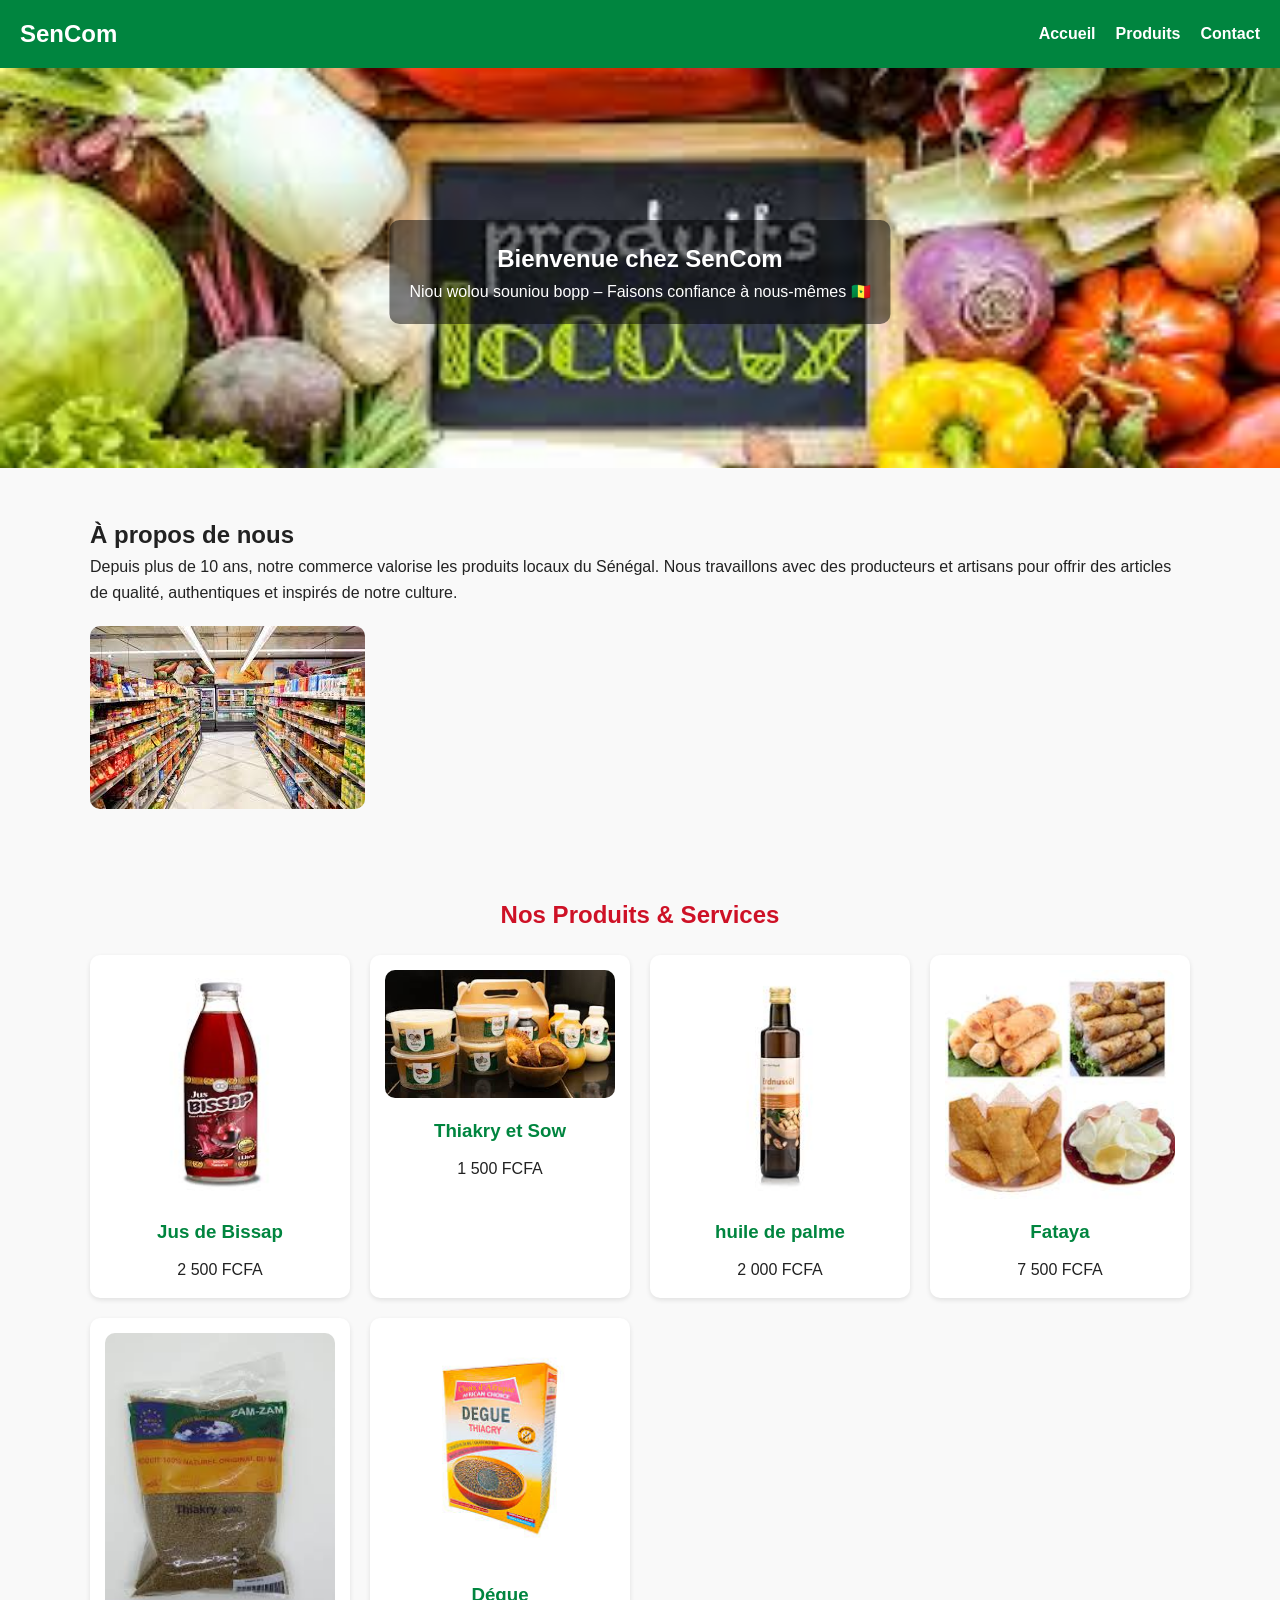
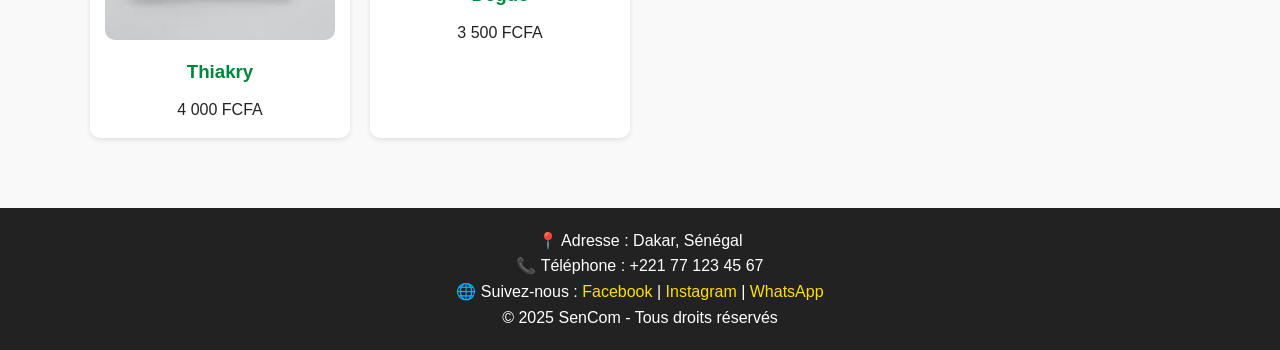
<file: index.html>
<!DOCTYPE html>
<html lang="fr">

<head>
  <meta charset="UTF-8">
  <meta name="viewport" content="width=device-width, initial-scale=1.0">
  <title>SenCom - Accueil</title>
  <link rel="stylesheet" href="style.css">
</head>

<body>


  <header>
    <div class="logo">SenCom</div>
    <nav>
      <ul>
        <li><a href="index.html">Accueil</a></li>
        <li><a href="produits.html">Produits</a></li>
        <li><a href="contact.html">Contact</a></li>
      </ul>
    </nav>
  </header>


  <section class="hero">
    <img src="hero.jpg" alt="Commerce Sénégalais">
    <div class="hero-text">
      <h1>Bienvenue chez SenCom</h1>
      <p>Niou wolou souniou bopp – Faisons confiance à nous-mêmes 🇸🇳</p>
    </div>
  </section>

  <section class="about container">
    <div class="about-text">
      <h2>À propos de nous</h2>
      <p>
        Depuis plus de 10 ans, notre commerce valorise les produits locaux du Sénégal.
        Nous travaillons avec des producteurs et artisans pour offrir des articles de qualité,
        authentiques et inspirés de notre culture.
      </p>
    </div>
    <div class="about-img">
      <img src="img.jpg" alt="Notre boutique">
    </div>
  </section>


  <section class="products container">
    <h2>Nos Produits & Services</h2>
    <div class="product-grid">
      <article class="card"><img src="prod1.jpg">
        <h3>Jus de Bissap</h3>
        <p>2 500 FCFA</p>
      </article>
      <article class="card"><img src="prod2.jpg">
        <h3>Thiakry et Sow </h3> 
        <p>1 500 FCFA</p>
      </article>
      <article class="card"><img src="prod3.jpg">
        <h3>huile de palme</h3>
        <p>2 000 FCFA</p>
      </article>
      <article class="card"><img src="prod4.jpg">
        <h3>Fataya</h3>
        <p>7 500 FCFA</p>
      </article>
      <article class="card"><img src="prod5.jpg">
        <h3>Thiakry</h3>
        <p>4 000 FCFA</p>
      </article>
      <article class="card"><img src="prod6.jpg">
        <h3>Dégue</h3>
        <p>3 500 FCFA</p>
      </article>

    </div>
  </section>

  <footer>
    <p>📍 Adresse : Dakar, Sénégal</p>
    <p>📞 Téléphone : +221 77 123 45 67</p>
    <p>🌐 Suivez-nous :
      <a href="#">Facebook</a> |
      <a href="#">Instagram</a> |
      <a href="#">WhatsApp</a>
    </p>
    <p>&copy; 2025 SenCom - Tous droits réservés</p>
  </footer>

</body>

</html>
</file>
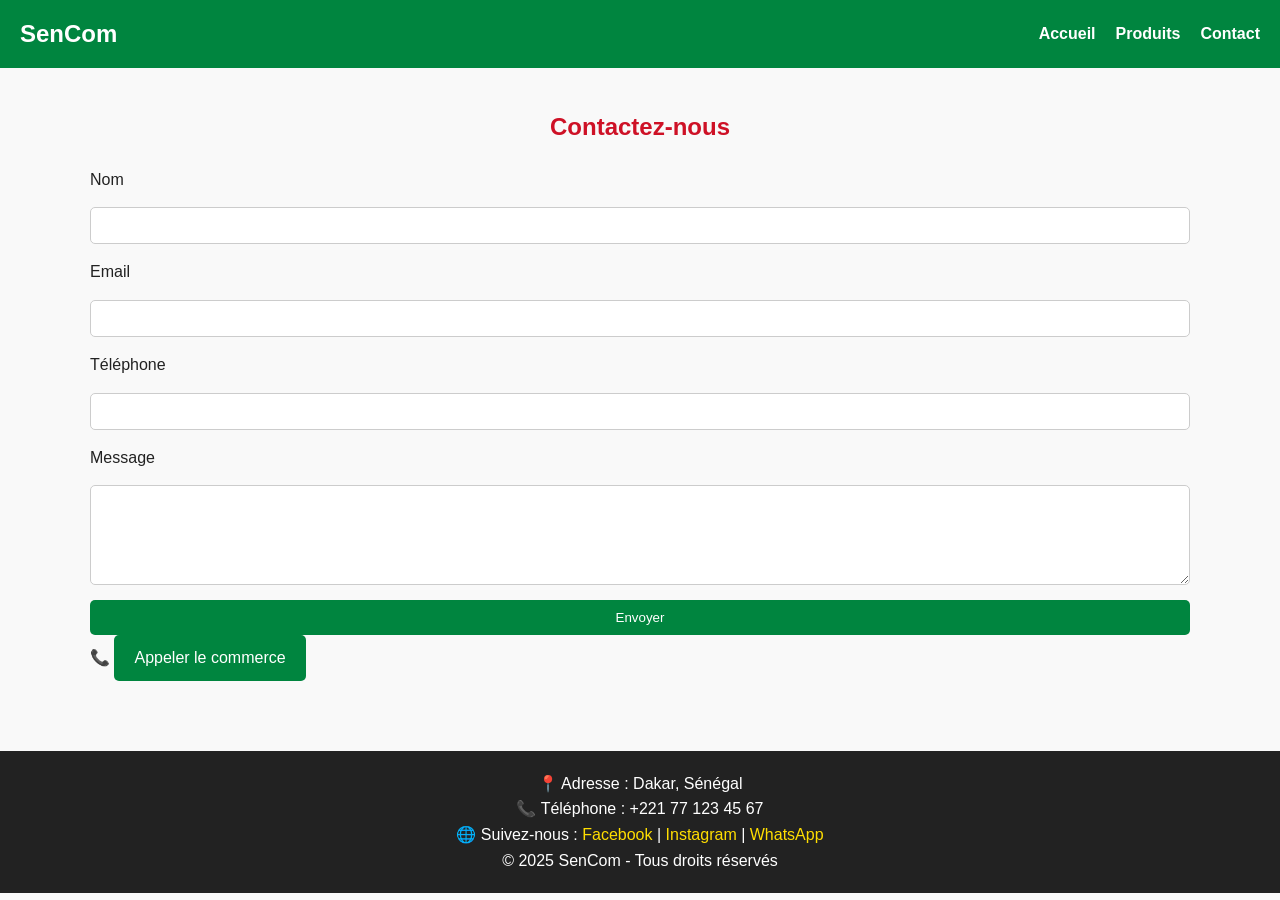
<file: contact.html>
<!DOCTYPE html>
<html lang="fr">
<head>
  <meta charset="UTF-8">
  <meta name="viewport" content="width=device-width, initial-scale=1.0">
  <title>SenCom - Contact</title>
  <link rel="stylesheet" href="style.css">
</head>
<body>

 
  <header>
    <div class="logo">SenCom</div>
    <nav>
      <ul>
        <li><a href="index.html">Accueil</a></li>
        <li><a href="produits.html">Produits</a></li>
        <li><a href="contact.html">Contact</a></li>
      </ul>
    </nav>
  </header>

  
  <section class="contact container">
    <h2>Contactez-nous</h2>
    <form>
      <label for="nom">Nom</label>
      <input type="text" id="nom" name="nom" required>

      <label for="email">Email</label>
      <input type="email" id="email" name="email" required>

      <label for="tel">Téléphone</label>
      <input type="tel" id="tel" name="tel">

      <label for="msg">Message</label>
      <textarea id="msg" name="msg" required></textarea>

      <button type="submit" class="btn-senegal">Envoyer</button>
    </form>

    <p>
      📞 <a href="tel:+221771234567" class="btn-senegal">Appeler le commerce</a>
    </p>
  </section>


  <footer>
    <p>📍 Adresse : Dakar, Sénégal</p>
    <p>📞 Téléphone : +221 77 123 45 67</p>
    <p>🌐 Suivez-nous : 
      <a href="#">Facebook</a> | 
      <a href="#">Instagram</a> | 
      <a href="#">WhatsApp</a>
    </p>
    <p>&copy; 2025 SenCom - Tous droits réservés</p>
  </footer>

</body>
</html>
</file>
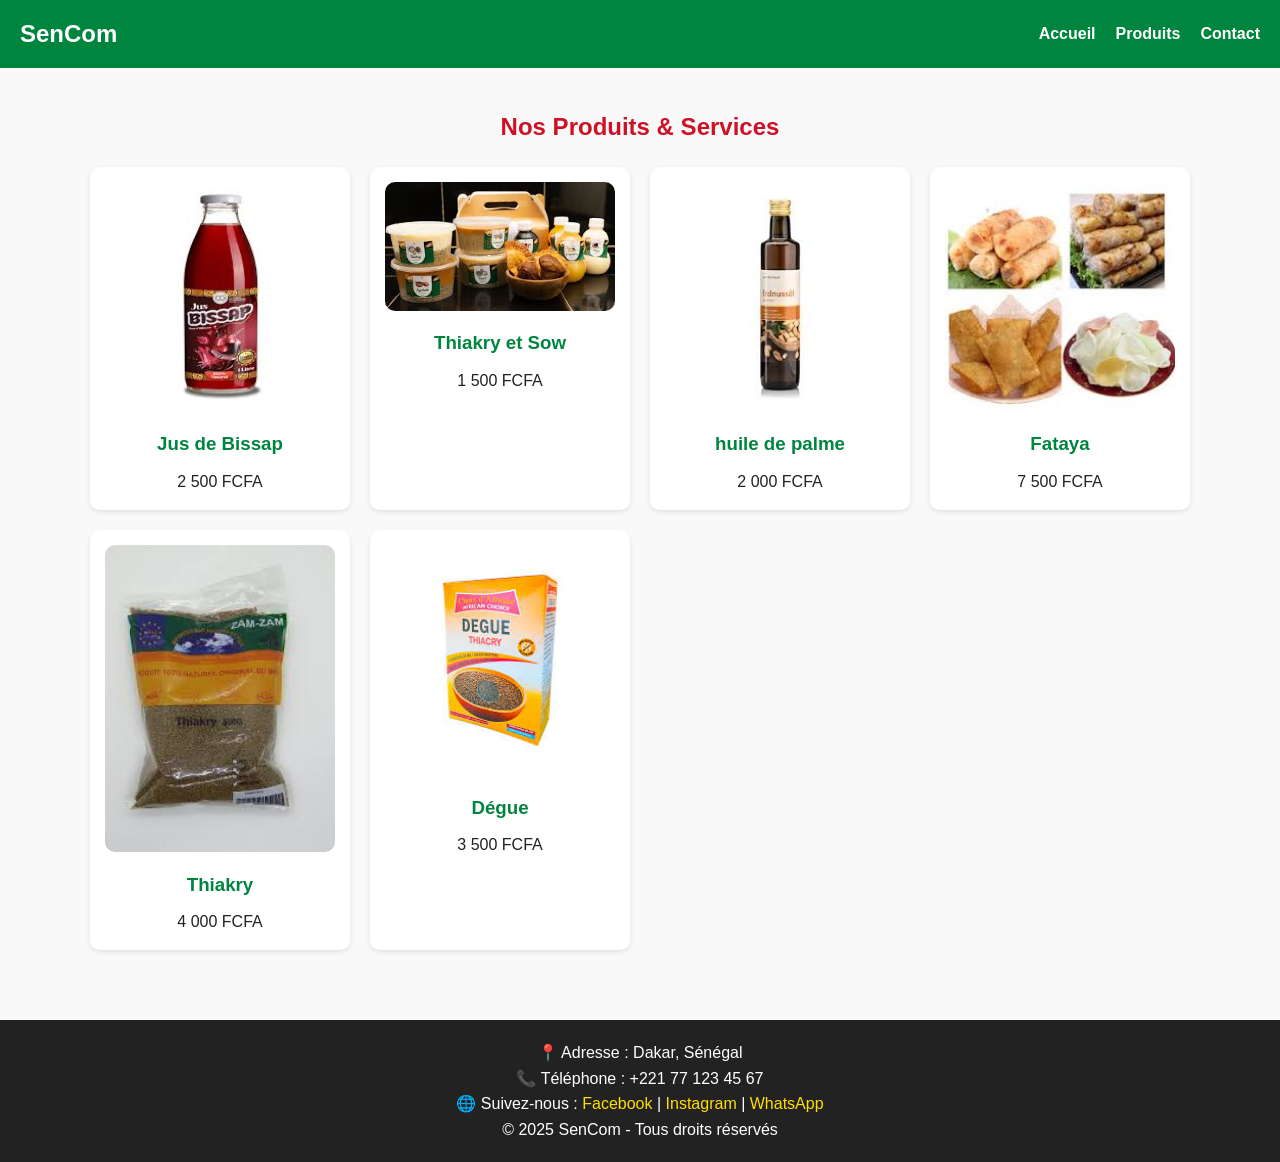
<file: produits.html>
<!DOCTYPE html>
<html lang="fr">
<head>
  <meta charset="UTF-8">
  <meta name="viewport" content="width=device-width, initial-scale=1.0">
  <title>SenCom - Produits</title>
  <link rel="stylesheet" href="style.css">
</head>
<body>


  <header>
    <div class="logo">SenCom</div>
    <nav>
      <ul>
        <li><a href="index.html">Accueil</a></li>
        <li><a href="produits.html">Produits</a></li>
        <li><a href="contact.html">Contact</a></li>
      </ul>
    </nav>
  </header>


  <section class="products container">
    <h2>Nos Produits & Services</h2>
    <div class="product-grid">
      <article class="card"><img src="prod1.jpg"><h3>Jus de Bissap</h3><p>2 500 FCFA</p></article>
      <article class="card"><img src="prod2.jpg"><h3>Thiakry et Sow </h3><p>1 500 FCFA</p></article>
      <article class="card"><img src="prod3.jpg"><h3>huile de palme</h3><p>2 000 FCFA</p></article>
      <article class="card"><img src="prod4.jpg"><h3>Fataya</h3><p>7 500 FCFA</p></article>
      <article class="card"><img src="prod5.jpg"><h3>Thiakry</h3><p>4 000 FCFA</p></article>
      <article class="card"><img src="prod6.jpg"><h3>Dégue</h3><p>3 500 FCFA</p></article>
     
    </div>
  </section>


  <footer>
    <p>📍 Adresse : Dakar, Sénégal</p>
    <p>📞 Téléphone : +221 77 123 45 67</p>
    <p>🌐 Suivez-nous : 
      <a href="#">Facebook</a> | 
      <a href="#">Instagram</a> | 
      <a href="#">WhatsApp</a>
    </p>
    <p>&copy; 2025 SenCom - Tous droits réservés</p>
  </footer>

</body>
</html>
</file>
<file: style.css>
:root {
  --yellow: #FFDE00;
  --green: #00853F;
  --red: #CE1126;
  --dark: #222;
  --light: #f9f9f9;
}


* {
  margin: 0;
  padding: 0;
  box-sizing: border-box;
}
body {
  font-family: Arial, sans-serif;
  line-height: 1.6;
  background: var(--light);
  color: var(--dark);
}


header {
  background: var(--green);
  color: white;
  padding: 15px 20px;
  display: flex;
  justify-content: space-between;
  align-items: center;
}
header .logo {
  font-size: 1.5em;
  font-weight: bold;
}
nav ul {
  list-style: none;
  display: flex;
  gap: 20px;
}
nav a {
  color: white;
  text-decoration: none;
  font-weight: bold;
}
nav a:hover {
  color: var(--yellow);
}


.hero {
  position: relative;
  text-align: center;
  color: white;
}
.hero img {
  width: 100%;
  height: 400px;
  object-fit: cover;
}
.hero-text {
  position: absolute;
  top: 50%;
  left: 50%;
  transform: translate(-50%, -50%);
  background: rgba(0,0,0,0.5);
  padding: 20px;
  border-radius: 10px;
}


.container {
  width: 90%;
  max-width: 1100px;
  margin: auto;
  padding: 40px 0;
}


.about {
  display: flex;
  gap: 20px;
  align-items: center;
  flex-wrap: wrap;
}
.about img {
  width: 100%;
  max-width: 400px;
  border-radius: 10px;
}


.products h2, .contact h2 {
  text-align: center;
  margin-bottom: 20px;
  color: var(--red);
}
.product-grid {
  display: grid;
  grid-template-columns: repeat(auto-fit, minmax(250px, 1fr));
  gap: 20px;
}
.card {
  background: white;
  border-radius: 10px;
  box-shadow: 0 2px 5px rgba(0,0,0,0.1);
  padding: 15px;
  text-align: center;
}
.card img {
  width: 100%;
  border-radius: 10px;
}
.card h3 {
  margin: 10px 0;
  color: var(--green);
}


form {
  display: flex;
  flex-direction: column;
  gap: 15px;
}
input, textarea {
  padding: 10px;
  border: 1px solid #ccc;
  border-radius: 5px;
}
textarea {
  min-height: 100px;
}


.btn-senegal {
  background-color: var(--green);
  color: white;
  padding: 10px 20px;
  border: none;
  cursor: pointer;
  text-decoration: none;
  border-radius: 5px;
  display: inline-block;
}
.btn-senegal:hover {
  background-color: var(--red);
}


footer {
  background: var(--dark);
  color: white;
  text-align: center;
  padding: 20px;
  margin-top: 30px;
}
footer a {
  color: var(--yellow);
  text-decoration: none;
}
footer a:hover {
  color: var(--red);
}

@media (max-width: 716px) {
  nav ul {
    flex-direction: column;
    gap: 10px;
  }
  .about {
    flex-direction: column;
    text-align: center;
  }
}
</file>
